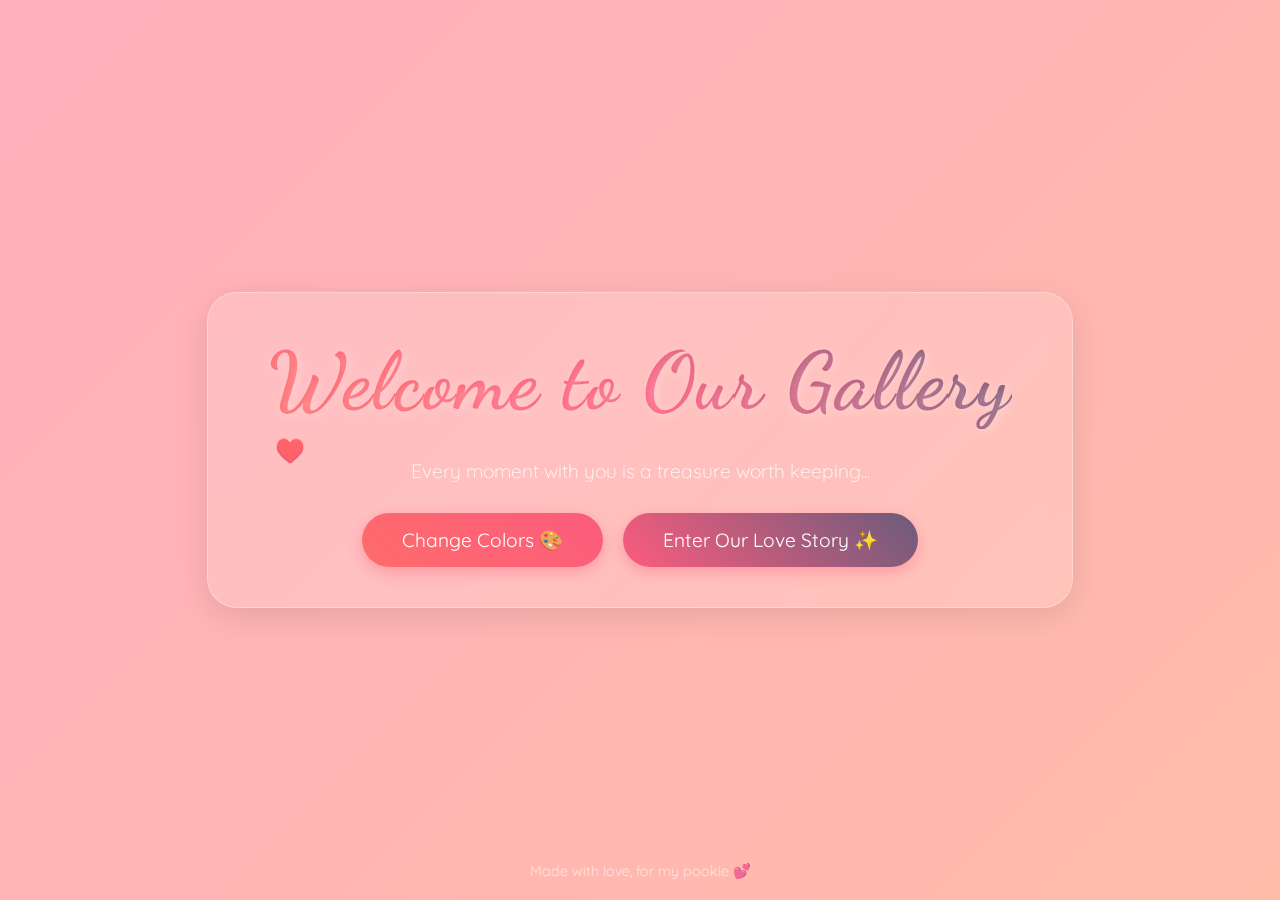
<file: index.html>
<!DOCTYPE html>
<html lang="en">
<head>
    <meta charset="UTF-8">
    <meta name="viewport" content="width=device-width, initial-scale=1.0">
    <title>Our Love Gallery</title>
    <link rel="stylesheet" href="styles/index_style.css">
</head>
<body>
    <div class="page-transition"></div>
    <div class="glass-container">
        <h1>Welcome to Our Gallery</h1>
        <p class="subtitle">Every moment with you is a treasure worth keeping...</p>
        <div class="btn-container">
            <button class="btn color-btn">Change Colors 🎨</button>
            <button class="btn">Enter Our Love Story ✨</button>
        </div>
    </div>
    <p class="love-msg">Made with love, for my pookie 💕</p>
    <script src="js/index.js"></script>
</body>
</html>
</file>
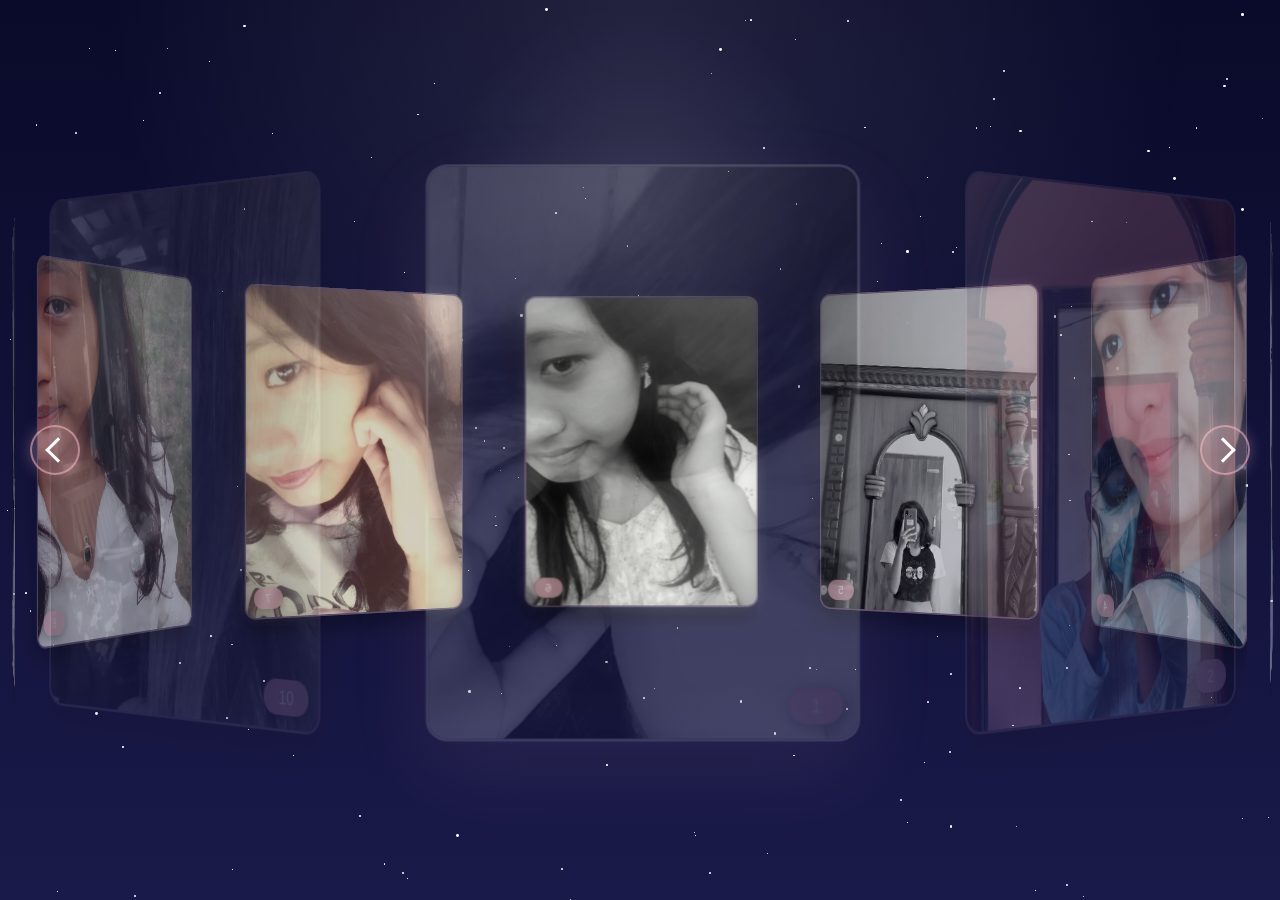
<file: gallary.html>
<!DOCTYPE html>
<html lang="en">
<head>
    <meta charset="UTF-8">
    <meta name="viewport" content="width=device-width, initial-scale=1.0">
    <title>💝💝💝💝💝💝</title>
    <link rel="stylesheet" href="styles/gallary.css">
</head>
<body>
    <div class="ambient-light"></div>
    <div class="spotlight"></div>
    <div class="stars"></div>
    <button class="nav-button prev" aria-label="Previous"></button>
    <button class="nav-button next" aria-label="Next"></button>
    <div class="gallery-container">
        <div class="gallery"></div>
    </div>
<script src="js/gallary.js"></script>
</body>
</html>
</file>
<file: styles/index_style.css>
@import url('https://fonts.googleapis.com/css2?family=Dancing+Script:wght@700&family=Quicksand:wght@300;400;500&display=swap');

* {
    margin: 0;
    padding: 0;
    box-sizing: border-box;
}

body {
    min-height: 100vh;
    display: flex;
    justify-content: center;
    align-items: center;
    background: linear-gradient(135deg, #ffafbd, #ffc3a0, #ffdde1);
    background-size: 300% 300%;
    animation: gradient 15s ease infinite;
    font-family: 'Quicksand', sans-serif;
    overflow: hidden;
    position: relative;
    transition: background 0.5s ease;
}

.glass-container {
    background: rgba(255, 255, 255, 0.15);
    backdrop-filter: blur(10px);
    border-radius: 30px;
    padding: 40px 60px;
    border: 1px solid rgba(255, 255, 255, 0.3);
    box-shadow: 0 8px 32px rgba(0, 0, 0, 0.1);
    text-align: center;
    animation: float 6s ease-in-out infinite;
}

h1 {
    font-family: 'Dancing Script', cursive;
    font-size: 5em;
    background: linear-gradient(45deg, #ff6b6b, #fc5c7d, #6c5b7b);
    -webkit-background-clip: text;
    background-clip: text;
    color: transparent;
    text-shadow: 2px 2px 10px rgba(255, 255, 255, 0.3);
    margin-bottom: 30px;
    letter-spacing: 2px;
}

.btn-container {
    display: flex;
    gap: 20px;
    justify-content: center;
}

.btn {
    font-family: 'Quicksand', sans-serif;
    padding: 15px 40px;
    font-size: 1.2em;
    background: linear-gradient(45deg, #fc5c7d, #6c5b7b);
    color: white;
    border: none;
    border-radius: 50px;
    cursor: pointer;
    transition: all 0.5s ease;
    box-shadow: 0 5px 15px rgba(252, 92, 125, 0.4);
    position: relative;
    overflow: hidden;
}

.color-btn {
    background: linear-gradient(45deg, #ff6b6b, #fc5c7d);
}

.btn:hover {
    transform: translateY(-3px);
    box-shadow: 0 8px 20px rgba(252, 92, 125, 0.6);
}

.btn::before {
    content: '';
    position: absolute;
    top: 0;
    left: -100%;
    width: 100%;
    height: 100%;
    background: linear-gradient(
        120deg,
        transparent,
        rgba(255, 255, 255, 0.3),
        transparent
    );
    transition: 0.5s;
}

.btn:hover::before {
    left: 100%;
}

.heart {
    position: absolute;
    font-size: 1.5rem;
    pointer-events: none;
    animation: floatHeart linear forwards;
    opacity: 0.6;
}

@keyframes gradient {
    0% { background-position: 0% 50%; }
    50% { background-position: 100% 50%; }
    100% { background-position: 0% 50%; }
}

@keyframes float {
    0% { transform: translateY(0px); }
    50% { transform: translateY(-20px); }
    100% { transform: translateY(0px); }
}

@keyframes floatHeart {
    0% {
        transform: translateY(100vh) translateX(0) rotate(0deg);
        opacity: 0;
    }
    20% {
        opacity: 0.6;
    }
    100% {
        transform: translateY(-100vh) translateX(100px) rotate(360deg);
        opacity: 0;
    }
}

.subtitle {
    color: white;
    font-size: 1.2em;
    margin-bottom: 30px;
    font-weight: 300;
    opacity: 0.9;
}

.love-msg {
    position: absolute;
    bottom: 20px;
    font-size: 0.9em;
    color: white;
    opacity: 0.8;
    font-weight: 300;
}

.page-transition {
    position: fixed;
    top: 0;
    left: 0;
    width: 100%;
    height: 100%;
    background: white;
    opacity: 0;
    pointer-events: none;
    transition: opacity 1s ease;
    z-index: 1000;
}
</file>
<file: styles/gallary.css>
body {
    margin: 0;
    padding: 0;
    min-height: 100vh;
    background: linear-gradient(to bottom, #0a0a2a, #1a1a4a);
    display: flex;
    justify-content: center;
    align-items: center;
    overflow: hidden;
    font-family: 'Arial', sans-serif;
}
.nav-button {
    position: fixed;
    top: 50%;
    transform: translateY(-50%);
    width: 50px;
    height: 50px;
    background: rgba(255, 192, 203, 0.2);
    border: 2px solid rgba(255, 192, 203, 0.5);
    border-radius: 50%;
    cursor: pointer;
    display: flex;
    align-items: center;
    justify-content: center;
    color: white;
    font-size: 24px;
    transition: all 0.3s ease;
    z-index: 1000;
    box-shadow: 0 0 15px rgba(255, 192, 203, 0.3);
}

.nav-button:hover {
    background: rgba(255, 192, 203, 0.4);
    box-shadow: 
        0 0 20px rgba(255, 192, 203, 0.5),
        0 0 40px rgba(255, 192, 203, 0.3);
}

.nav-button.prev {
    left: 30px;
}

.nav-button.next {
    right: 30px;
}

.nav-button::before {
    content: '';
    position: absolute;
    width: 15px;
    height: 15px;
    border-top: 3px solid white;
    border-right: 3px solid white;
    transition: all 0.3s ease;
}

.nav-button.prev::before {
    transform: rotate(-135deg);
    margin-left: 5px;
}

.nav-button.next::before {
    transform: rotate(45deg);
    margin-right: 5px;
}

.nav-button:active {
    transform: translateY(-50%) scale(0.95);
}

.nav-button.active {
    background: rgba(255, 192, 203, 0.6);
    box-shadow: 
        0 0 30px rgba(255, 192, 203, 0.7),
        0 0 50px rgba(255, 192, 203, 0.4);
}

@media (max-width: 768px) {
    .nav-button {
        width: 40px;
        height: 40px;
    }
    .nav-button::before {
        width: 12px;
        height: 12px;
    }
}


.spotlight {
    position: fixed;
    top: 0;
    left: 50%;
    width: 400px;
    height: 400px;
    transform: translateX(-50%);
    background: radial-gradient(circle at center, rgba(255,255,255,0.1) 0%, transparent 70%);
    pointer-events: none;
    z-index: 2;
    animation: spotlightPulse 4s infinite;
}

@keyframes spotlightPulse {
    0%, 100% { opacity: 0.5; }
    50% { opacity: 0.8; }
}

.stars {
    position: fixed;
    top: 0;
    left: 0;
    width: 100%;
    height: 100%;
    pointer-events: none;
}

.star {
    position: absolute;
    background: white;
    border-radius: 50%;
    animation: twinkle 1.5s infinite ease-in-out;
}

@keyframes twinkle {
    0%, 100% { opacity: 0.3; transform: scale(1); }
    50% { opacity: 1; transform: scale(1.2); }
}

.gallery-container {
    position: fixed;
    top: 50%;
    left: 50%;
    transform: translate(-50%, -50%);
    width: 100vw;
    height: 100vh;
    display: flex;
    justify-content: center;
    align-items: center;
    perspective: 2000px;
}

.gallery {
    position: relative;
    width: 300px;
    height: 400px;
    transform-style: preserve-3d;
    transition: transform 0.5s ease-out;
}

.card {
    position: absolute;
    width: 300px;
    height: 400px;
    background: rgba(255, 255, 255, 0.1);
    border-radius: 15px;
    backdrop-filter: blur(5px);
    border: 2px solid rgba(255, 192, 203, 0.3);
    transition: all 0.6s cubic-bezier(0.4, 0.0, 0.2, 1);
    cursor: pointer;
    overflow: hidden;
    transform-origin: center center;
    box-shadow: 0 10px 30px rgba(0,0,0,0.5);
}

.card::before {
    content: '';
    position: absolute;
    top: 0;
    left: 0;
    right: 0;
    bottom: 0;
    background: linear-gradient(135deg, rgba(255,255,255,0.3) 0%, transparent 50%);
    z-index: 2;
    transition: opacity 0.3s;
}

.card::after {
    content: '';
    position: absolute;
    top: -100%;
    left: -100%;
    right: -100%;
    bottom: -100%;
    background: radial-gradient(circle at center, rgba(255,255,255,0.8) 0%, transparent 50%);
    opacity: 0;
    transition: opacity 0.3s;
    pointer-events: none;
}

.card.active {
    transform: scale(1.2) translateZ(200px);
    box-shadow: 0 20px 60px rgba(255, 192, 203, 0.4);
    border: 2px solid rgba(255, 255, 255, 0.8);
}

.card.active::after {
    opacity: 0.1;
}

@media (max-width: 768px) {
    .gallery, .card {
        width: 240px;
        height: 320px;
    }
}

.card img {
    width: 100%;
    height: 100%;
    object-fit: cover;
    transform: scale(1.1);
    transition: transform 0.5s;
}

.card:hover img {
    transform: scale(1.2);
}

.number {
    position: absolute;
    bottom: 10px;
    right: 10px;
    background: rgba(255, 192, 203, 0.7);
    color: white;
    padding: 5px 15px;
    border-radius: 15px;
    font-size: 14px;
    z-index: 3;
    box-shadow: 0 2px 10px rgba(0,0,0,0.3);
    backdrop-filter: blur(5px);
}

.ambient-light {
    position: fixed;
    pointer-events: none;
    width: 100%;
    height: 100%;
    background: radial-gradient(
        circle at 50% 0%,
        rgba(255,255,255,0.1) 0%,
        transparent 50%
    );
    z-index: 1;
}
</file>
